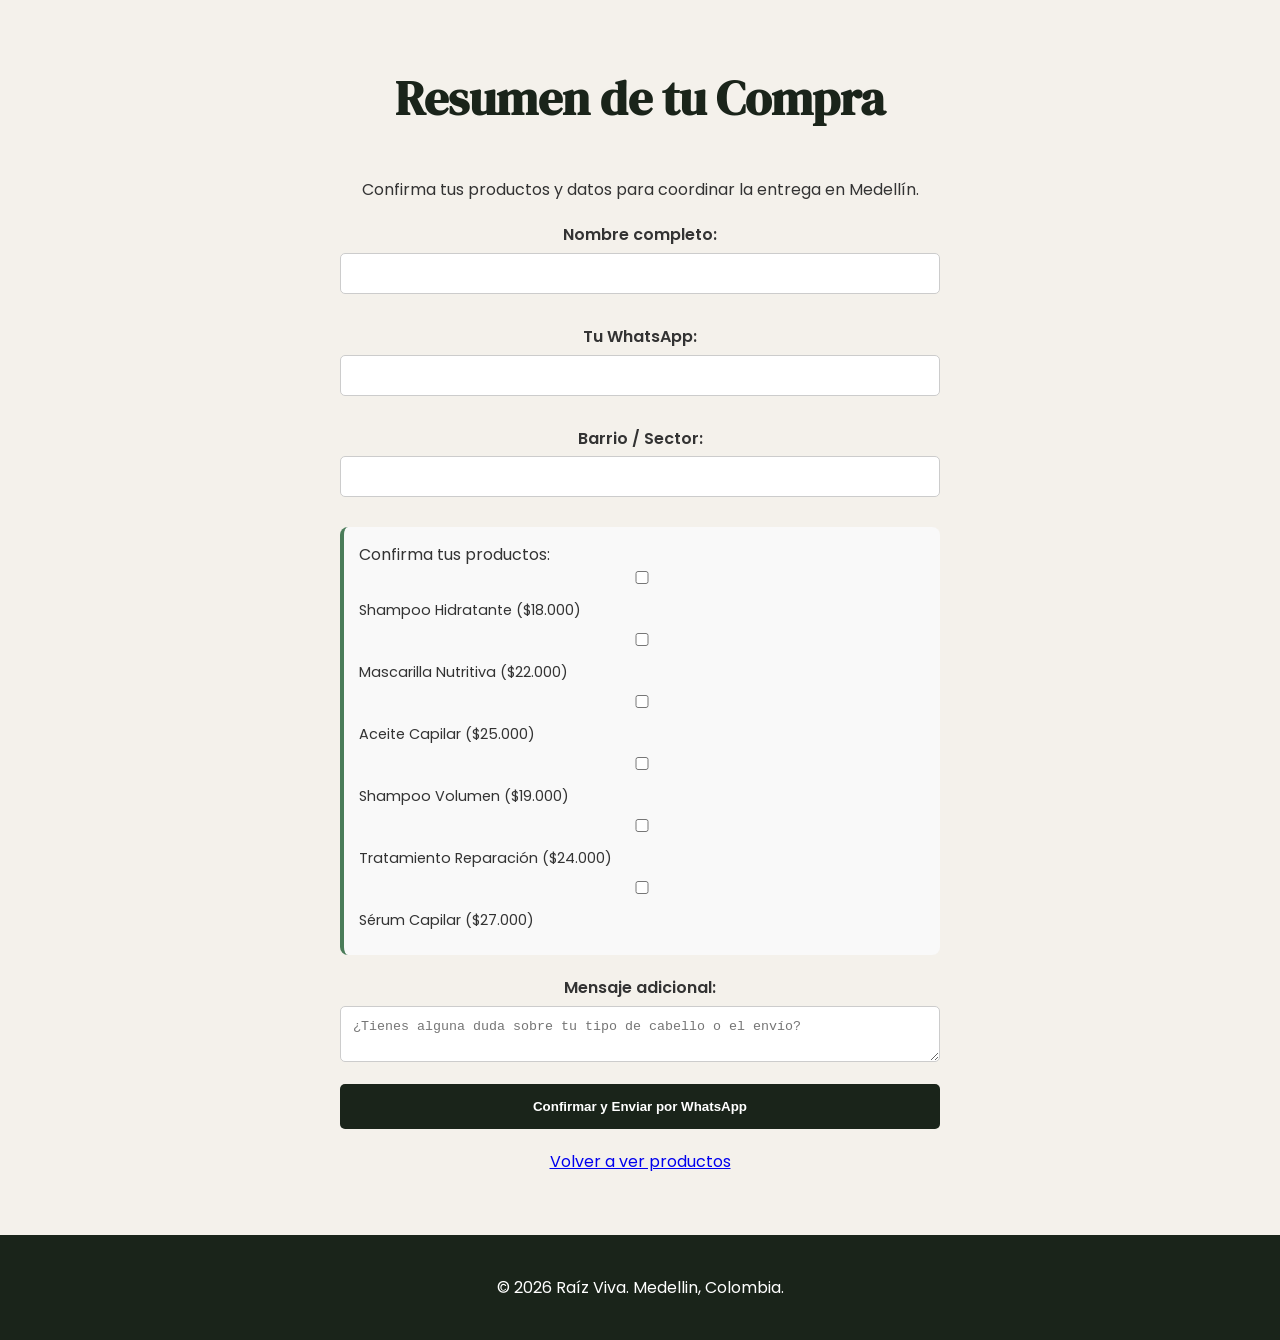
<file: carrito.html>
<!DOCTYPE html>
<html lang="es">
<head>
  <meta charset="UTF-8">
  <meta name="viewport" content="width=device-width, initial-scale=1.0">
  <title>Carrito de Compras | Raíz Viva</title>
  <link rel="stylesheet" href="style.css">
  <link href="https://fonts.googleapis.com/css2?family=Poppins:wght@300;400;600&family=DM+Serif+Display&display=swap" rel="stylesheet">
</head>
<body>

  <main>
    <section id="pedido" class="seccion-base">
      <h2 class="titulo-seccion">Resumen de tu Compra</h2>
      <p style="text-align: center; margin-bottom: 20px;">Confirma tus productos y datos para coordinar la entrega en Medellín.</p>
      
      <div class="form-contenedor" style="display: block;"> 
        <form action="https://api.whatsapp.com/send" method="get">
          <input type="hidden" name="phone" value="573001234567">
          
          <div style="margin-bottom: 15px;">
            <label style="display: block; margin-bottom: 5px; font-weight: 600;">Nombre completo:</label>
            <input type="text" name="nombre" placeholder="" required>
          </div>

          <div style="margin-bottom: 15px;">
            <label style="display: block; margin-bottom: 5px; font-weight: 600;">Tu WhatsApp:</label>
            <input type="tel" name="whatsapp" placeholder="" required>
          </div>

          <div style="margin-bottom: 15px;">
            <label style="display: block; margin-bottom: 5px; font-weight: 600;">Barrio / Sector:</label>
            <input type="text" name="barrio" placeholder="" required>
          </div>

          <div class="seleccion-multiple">
            <p >Confirma tus productos:</p>
            
            <label class="item-check"><input type="checkbox" name="prod" value="Shampoo Hidratante"> Shampoo Hidratante ($18.000)</label>
            <label class="item-check"><input type="checkbox" name="prod" value="Mascarilla Nutritiva"> Mascarilla Nutritiva ($22.000)</label>
            <label class="item-check"><input type="checkbox" name="prod" value="Aceite Capilar"> Aceite Capilar ($25.000)</label>
            <label class="item-check"><input type="checkbox" name="prod" value="Shampoo Volumen"> Shampoo Volumen ($19.000)</label>
            <label class="item-check"><input type="checkbox" name="prod" value="Tratamiento Reparación"> Tratamiento Reparación ($24.000)</label>
            <label class="item-check"><input type="checkbox" name="prod" value="Sérum Capilar"> Sérum Capilar ($27.000)</label>
          </div>

          <div style="margin-top: 15px;">
            <label style="display: block; margin-bottom: 5px; font-weight: 600;">Mensaje adicional:</label>
            <textarea name="text" placeholder="¿Tienes alguna duda sobre tu tipo de cabello o el envío?"></textarea>
          </div>
          
          <button type="submit" class="btn-enviar">Confirmar y Enviar por WhatsApp </button>
        </form>

        <div style="text-align: center; margin-top: 20px;">
          <a href="index.html#productos" > Volver a ver productos</a>
        </div>
      </div>
    </section>
  </main>

  <footer>
    <p>© 2026 Raíz Viva. Medellin, Colombia.</p>
  </footer>

</body>
</html>
</file>
<file: style.css>
* {
    margin: 0;
    padding: 0;
    box-sizing: border-box;
}

/* --- COMPORTAMIENTO GLOBAL --- */
html {
    scroll-behavior: smooth;
}

body {
    font-family: 'Poppins', sans-serif;
    background-color: #f4f1eb;
    color: #333;
    line-height: 1.6;
}

/* --- NAVEGACIÓN --- */
nav {
    position: fixed;
    top: 0;
    width: 100%;
    height: 75px;
    background: rgba(74, 124, 89, 0.98);
    display: flex;
    justify-content: space-between;
    align-items: center;
    padding: 0 5%;
    z-index: 2000;
    backdrop-filter: blur(10px);
}

.logo {
    display: flex;
    align-items: center;
    color: white;
    gap: 10px;
    font-weight: 600;
}

.logo img {
    width: 45px;
    height: 45px;
    border-radius: 50%;
    object-fit: cover;
}

.nav-derecha {
    display: flex;
    align-items: center;
    gap: 30px;
}

.menu-horizontal {
    display: flex;
    list-style: none;
    gap: 20px;
}

.menu-horizontal a {
    color: white;
    text-decoration: none;
    font-size: 0.95rem;
    transition: 0.7s;
}

.menu-horizontal a:hover {
    color: #ffeb3b;
}

#menu-check {
    display: none;
}

.hamburguesa {
    display: flex;
    flex-direction: column;
    gap: 5px;
    cursor: pointer;
}

.linea {
    width: 28px;
    height: 3px;
    background-color: white;
    border-radius: 5px;
    transition: 0.3s;
}

.menu-lateral {
    position: fixed;
    top: 0;
    left: -100%;
    width: 280px;
    height: 100vh;
    background-color: #1a241a;
    display: flex;
    flex-direction: column;
    align-items: center;
    justify-content: center;
    gap: 35px;
    list-style: none;
    transition: 0.5s cubic-bezier(0.77,0.2,0.05,1.0);
    box-shadow: 5px 0 15px rgba(0,0,0,0.4);
}

.menu-lateral a {
    color: white;
    text-decoration: none;
    font-size: 1.5rem;
}

#menu-check:checked ~ .menu-lateral {
    left: 0;
}

/* --- CARRUSEL HERO --- */
.hero-carrusel {
    width: 100%;
    height: 100vh;
    overflow: hidden;
    position: relative;
}

.carrusel-inner {
    display: flex;
    width: 300%;
    height: 100%;
    animation: rotar 15s infinite ease-in-out;
}

.slide {
    width: 100%;
    height: 100%;
    position: relative;
}

.slide img {
    width: 100%;
    height: 100%;
    object-fit: cover;
}

.info-slide {
    position: absolute;
    top: 50%;
    left: 50%;
    transform: translate(-50%, -50%);
    text-align: center;
    color: white;
    width: 85%;
}

.info-slide h2 {
    font-family: 'DM Serif Display', serif;
    font-size: 4rem;
    text-shadow: 2px 2px 15px rgba(0,0,0,0.6);
    margin-bottom: 15px;
}

.info-slide p {
    font-size: 1.5rem;
    text-shadow: 1px 1px 10px rgba(0,0,0,0.5);
}

@keyframes rotar {
    0%, 25% { transform: translateX(0); }
    33%, 58% { transform: translateX(-33.33%); }
    66%, 91% { transform: translateX(-66.66%); }
    100% { transform: translateX(0); }
}

/* --- ESTRUCTURA DE SECCIONES --- */
.seccion-base {
    padding: 60px 5%;
    text-align: center;
}

.titulo-seccion {
    font-family: 'DM Serif Display', serif;
    font-size: 3rem;
    margin-bottom: 40px;
    color: #1a241a;
}

/* --- SECCIÓN SOBRE NOSOTROS --- */
.nosotros-layout {
    background-color: #ffffff;
}

.nosotros-contenido {
    max-width: 1100px;
    margin: 0 auto;
    display: flex;
    align-items: center;
    gap: 50px;
    flex-wrap: wrap; /* Importante para responsivo */
}

.nosotros-texto {
    flex: 1;
    min-width: 300px;
    text-align: left;
}

.nosotros-texto p {
    font-size: 1.1rem;
    color: #555;
    margin-bottom: 20px;
}

.nosotros-imagen {
    flex: 1;
    min-width: 300px;
}

.nosotros-imagen img {
    width: 100%;
    border-radius: 20px;
    box-shadow: 20px 20px 0px #4a7c59;
    object-fit: cover;
}

/* --- PRODUCTOS --- */
#productos { background-color: #f4f1eb; }

.grid-productos {
    display: grid;
    grid-template-columns: repeat(auto-fit, minmax(280px, 1fr));
    gap: 30px;
    max-width: 1200px;
    margin: 0 auto;
}

.card-producto {
    background: white;
    padding: 20px;
    border-radius: 15px;
    border: 1px solid #ddd;
    transition: 0.4s;
}

.card-producto img {
    width: 100%;
    height: 250px;
    object-fit: cover;
    border-radius: 10px;
}

.chk-info, .chk-cart { display: none; }

.detalle {
    max-height: 0;
    overflow: hidden;
    transition: 0.5s ease-in-out;
}

.chk-info:checked ~ .detalle {
    max-height: 350px;
    margin-top: 20px;
}

.btn-info {
    display: inline-block;
    margin-top: 15px;
    padding: 10px 25px;
    background: #4a7c59;
    color: white;
    border-radius: 5px;
    cursor: pointer;
}

.btn-seleccionar {
    display: block;
    margin-top: 15px;
    padding: 10px;
    border: 2px solid #4a7c59;
    color: #4a7c59;
    border-radius: 5px;
    cursor: pointer;
    font-weight: 600;
}

/* --- INGREDIENTES --- */
#ingredientes { 
    background-color: #dde1c1; 
    border-top: 1px solid #4a7c59; 
    border-bottom: 1px solid #4a7c59; 
}

.grid-ingredientes {
    display: grid;
    grid-template-columns: repeat(auto-fit, minmax(250px, 1fr));
    gap: 20px;
    max-width: 1000px;
    margin: 0 auto;
}

.item-ingrediente {
    background: white;
    padding: 30px;
    border-radius: 15px;
    box-shadow: 0 4px 10px rgba(0,0,0,0.05);
}

/* --- FORMULARIO PEDIDO del index --- */
.toggle-hidden { display: none; }

.btn-comprar {
    display: inline-block;
    padding: 15px 50px;
    background: #4a7c59;
    color: white;
    border-radius: 50px;
    cursor: pointer;
    font-weight: 600;
}

.form-contenedor {
    max-height: 0;
    overflow: hidden;
    transition: 0.6s ease;
    max-width: 600px;
    margin: 0 auto;
}

#toggle-form:checked ~ .form-contenedor {
    max-height: 1200px;
    padding-top: 40px;
}

input, select, textarea {
    width: 100%;
    padding: 12px;
    margin-bottom: 15px;
    border: 1px solid #ccc;
    border-radius: 5px;
}

.btn-enviar {
    width: 100%;
    padding: 15px;
    background: #1a241a;
    color: white;
    border: none;
    border-radius: 5px;
    cursor: pointer;
    font-weight: 600;
}

.seleccion-multiple {
    text-align: left;
    margin-bottom: 20px;
    background: #f9f9f9;
    padding: 15px;
    border-radius: 8px;
}

.item-check {
    display: block;
    margin-bottom: 8px;
    font-size: 0.9rem;
    cursor: pointer;
}

/* --- FOOTER --- */
footer {
    background: #1a241a;
    color: white;
    padding: 40px;
    text-align: center;
}

/* --- MEDIA QUERIES  --- */
@media (max-width: 768px) {
    .menu-horizontal { display: none; }
    
    .info-slide h2 { font-size: 2.5rem; }
    .info-slide p { font-size: 1.1rem; }
    
    .titulo-seccion { font-size: 2.2rem; }

    /* Ajuste sección nosotros en móvil */
    .nosotros-texto {
        text-align: center;
        order: 1;
    }
    .nosotros-imagen {
        order: 2;
    }
    .nosotros-imagen img {
        box-shadow: 10px 10px 0px #4a7c59;
    }
}

/* --- ESTILOS EXCLUSIVOS CARRITO  --- */
#pedido .form-contenedor {
    max-height: none;
    overflow: visible;
    display: block;
}

#pedido .grupo-input {
    text-align: left;
    margin-bottom: 15px;
}

#pedido .grupo-input label {
    display: block;
    margin-bottom: 5px;
    font-weight: 600;
    color: #4a7c59;
}

#pedido .seleccion-multiple {
    border-left: 4px solid #4a7c59;
} 

/* =========================================
   ESTILOS PARA LAS NUEVAS SECCIONES
   ========================================= */

/* --- SECCIÓN DE VIDEOS (TUTORIALES) --- */

/* Contenedor en rejilla para que los videos se acomoden solos según el tamaño de pantalla */
.grid-videos {
    display: grid;
    grid-template-columns: repeat(auto-fit, minmax(300px, 1fr));
    gap: 30px; /* Espacio entre cada tarjeta de video */
    max-width: 1100px;
    margin: 0 auto;
}

/* Tarjeta que contiene el video y su descripción */
.card-video {
    background: white;
    padding: 15px;
    border-radius: 15px;
    box-shadow: 0 5px 15px rgba(0,0,0,0.05); /* Sombra suave para dar profundidad */
}

/* Estilo para el reproductor de video */
.card-video video {
    width: 100%; /* El video ocupa todo el ancho de la tarjeta */
    border-radius: 10px; /* Bordes redondeados para el video */
    background: #000; /* Fondo negro mientras carga */
}

/* Título del video */
.card-video h4 {
    margin-top: 15px;
    color: #4a7c59; /* Verde institucional de Raíz Viva */
    font-size: 1.2rem;
}


/* --- SECCIÓN DE RESEÑAS (COMUNIDAD) --- */

/* Fondo blanco para diferenciar la sección de comunidad */
#comunidad {
    background-color: #ffffff;
}

/* Rejilla para las tarjetas de testimonios */
.grid-resenas {
    display: grid;
    grid-template-columns: repeat(auto-fit, minmax(280px, 1fr));
    gap: 25px;
    max-width: 1100px;
    margin: 0 auto;
}

/* Estilo de la tarjeta de reseña individual */
.resena-card {
    background: #fdfdfd;
    padding: 30px;
    border-radius: 20px;
    border: 1px solid #eee; /* Borde muy sutil */
    box-shadow: 0 4px 12px rgba(0,0,0,0.03);
    text-align: center;
}

/* Contenedor circular para la foto del cliente */
.foto-cliente {
    width: 80px;
    height: 80px;
    margin: 0 auto 15px; /* Centra la foto y da espacio abajo */
}

.foto-cliente img {
    width: 100%;
    height: 100%;
    border-radius: 50%; /* Hace la imagen circular */
    object-fit: cover; /* Evita que la foto se deforme */
    border: 3px solid #4a7c59; /* Marco verde alrededor de la foto */
}

/* Color dorado para las estrellas de calificación */
.estrellas {
    color: #f1c40f;
    margin-bottom: 15px;
    font-size: 1.1rem;
}

/* Estilo del texto del testimonio */
.resena-card p {
    font-style: italic; /* Texto en cursiva para dar tono de cita */
    font-size: 0.95rem;
    color: #444;
}

/* Estilo para el nombre del cliente */
.nombre-cliente {
    display: block;
    margin-top: 15px;
    font-weight: 600;
    color: #4a7c59;
}
/* --- ESTILOS DE PROGRESOS (ANTES Y DESPUÉS) --- */

/* Rejilla para las tarjetas de progreso */
.grid-progresos {
    display: grid;
    grid-template-columns: repeat(auto-fit, minmax(320px, 1fr));
    gap: 40px;
    max-width: 1100px;
    margin: 0 auto;
}

/* Tarjeta principal de cada cliente */
.card-progreso {
    background: white;
    border-radius: 20px;
    overflow: hidden;
    box-shadow: 0 10px 20px rgba(0,0,0,0.05);
    border: 1px solid #eee;
}

/* Contenedor que pone las dos fotos juntas */
.contenedor-fotos {
    display: flex;
    gap: 2px; /* Pequeña línea divisoria entre fotos */
    background: #4a7c59; /* Color de fondo para la división */
}

/* Estilo para cada bloque de foto (antes/después) */
.foto-antes, .foto-despues {
    position: relative;
    flex: 1;
  
}

.foto-antes img, .foto-despues img {
    width: 100%;
    height: 200px;
    object-fit: cover; /* Mantiene la proporción de la imagen */
    display: block;
}

/* Etiquetas flotantes que dicen "Antes" y "Después" sobre la imagen */
.foto-antes span, .foto-despues span {
    position: absolute;
    bottom: 10px;
    left: 50%;
    transform: translateX(-50%);
    background: rgba(0, 0, 0, 0.6);
    color: white;
    padding: 2px 10px;
    font-size: 0.7rem;
    border-radius: 10px;
    text-transform: uppercase;
}

/* Información del texto debajo de las fotos */
.info-progreso {
    padding: 20px;
    text-align: center;
}

.info-progreso p {
    font-style: italic;
    font-size: 0.9rem;
    color: #444;
    margin: 10px 0;
}

.info-progreso .nombre-cliente {
    font-weight: 600;
    color: #4a7c59;
    font-size: 0.85rem;
}
</file>
